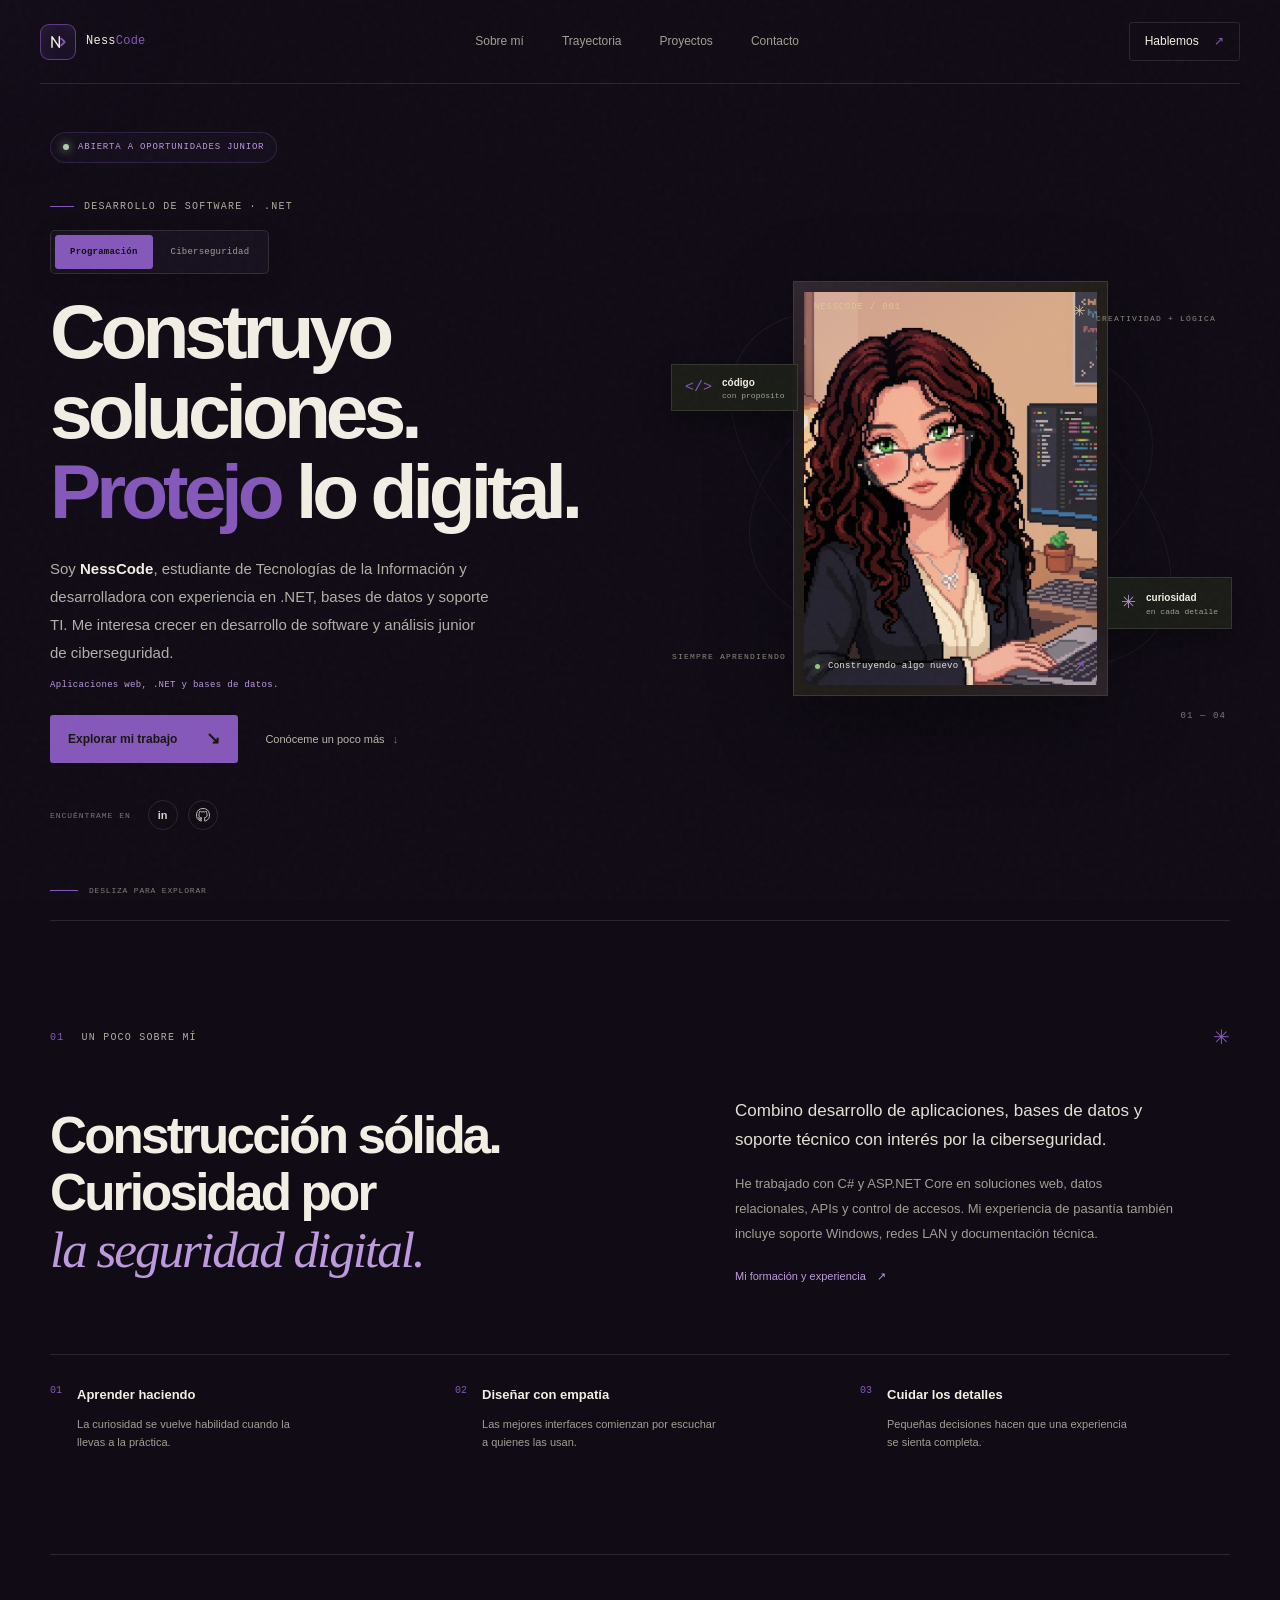
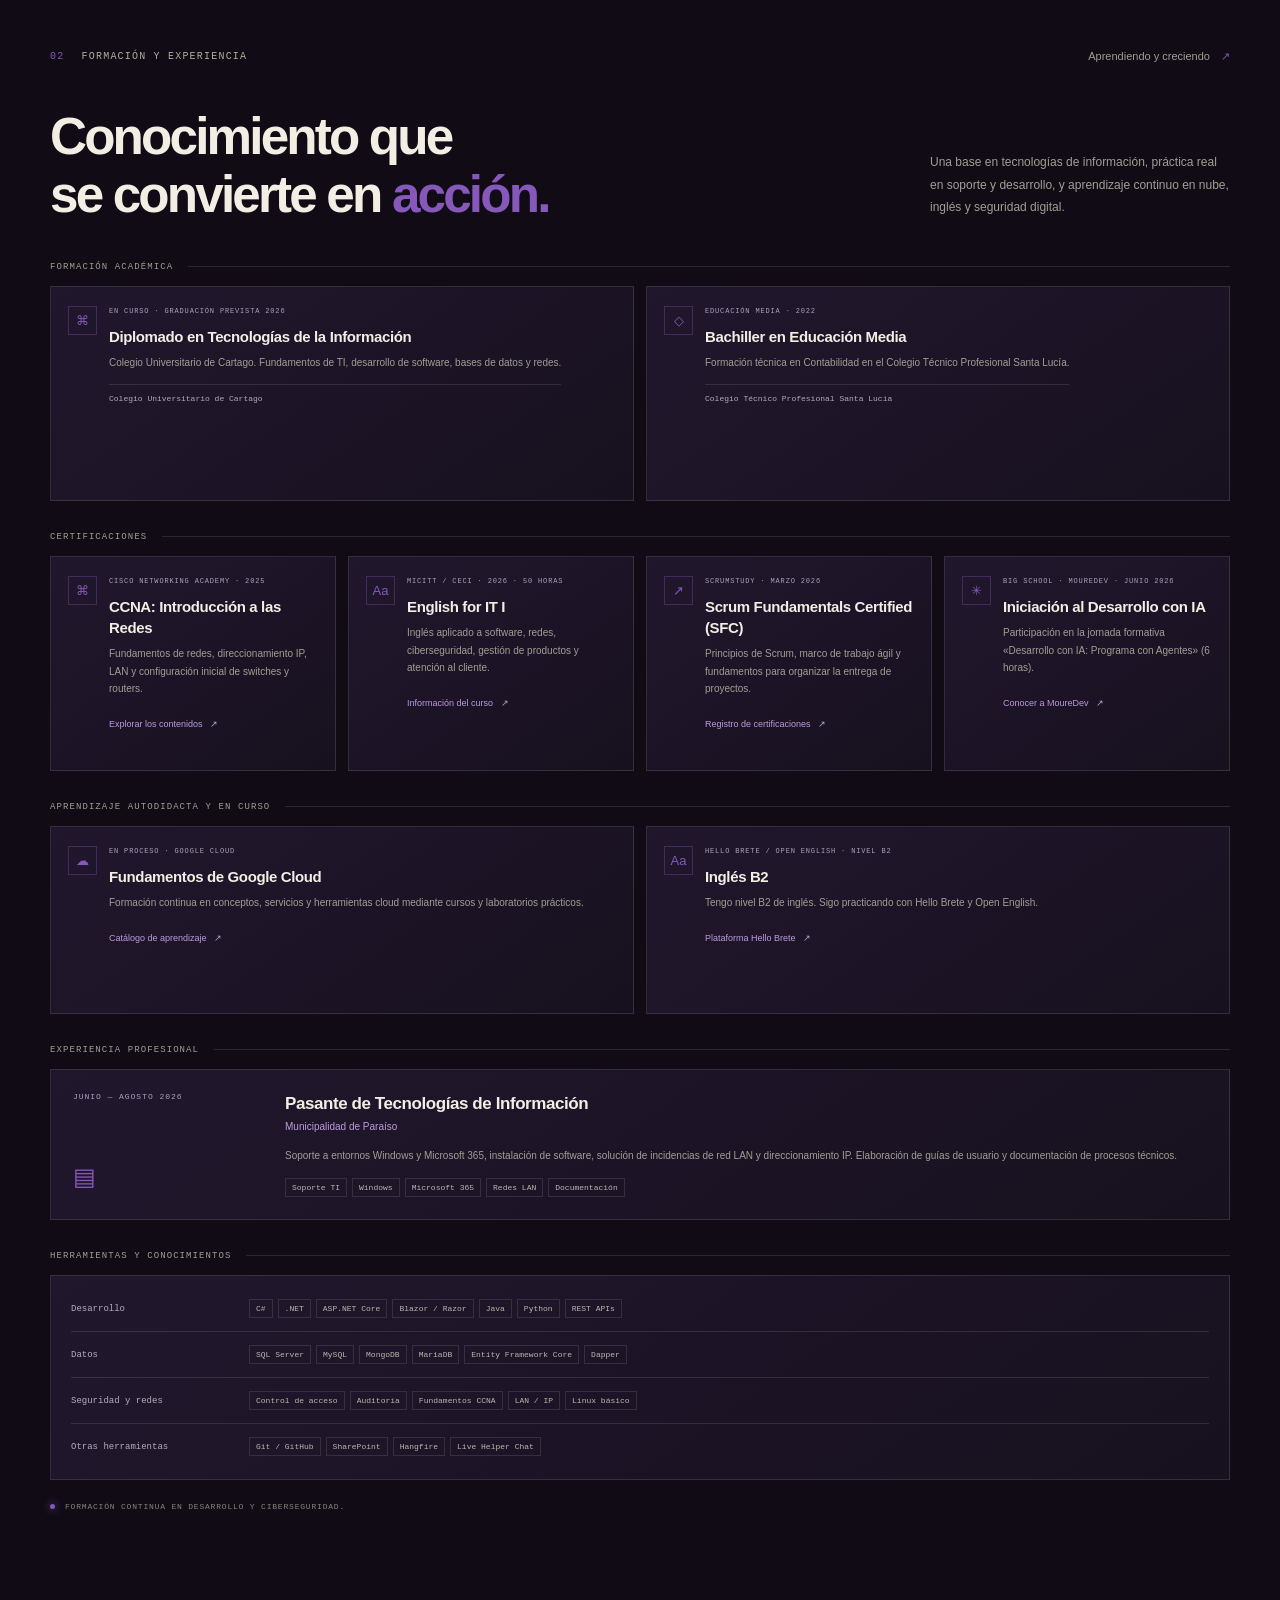
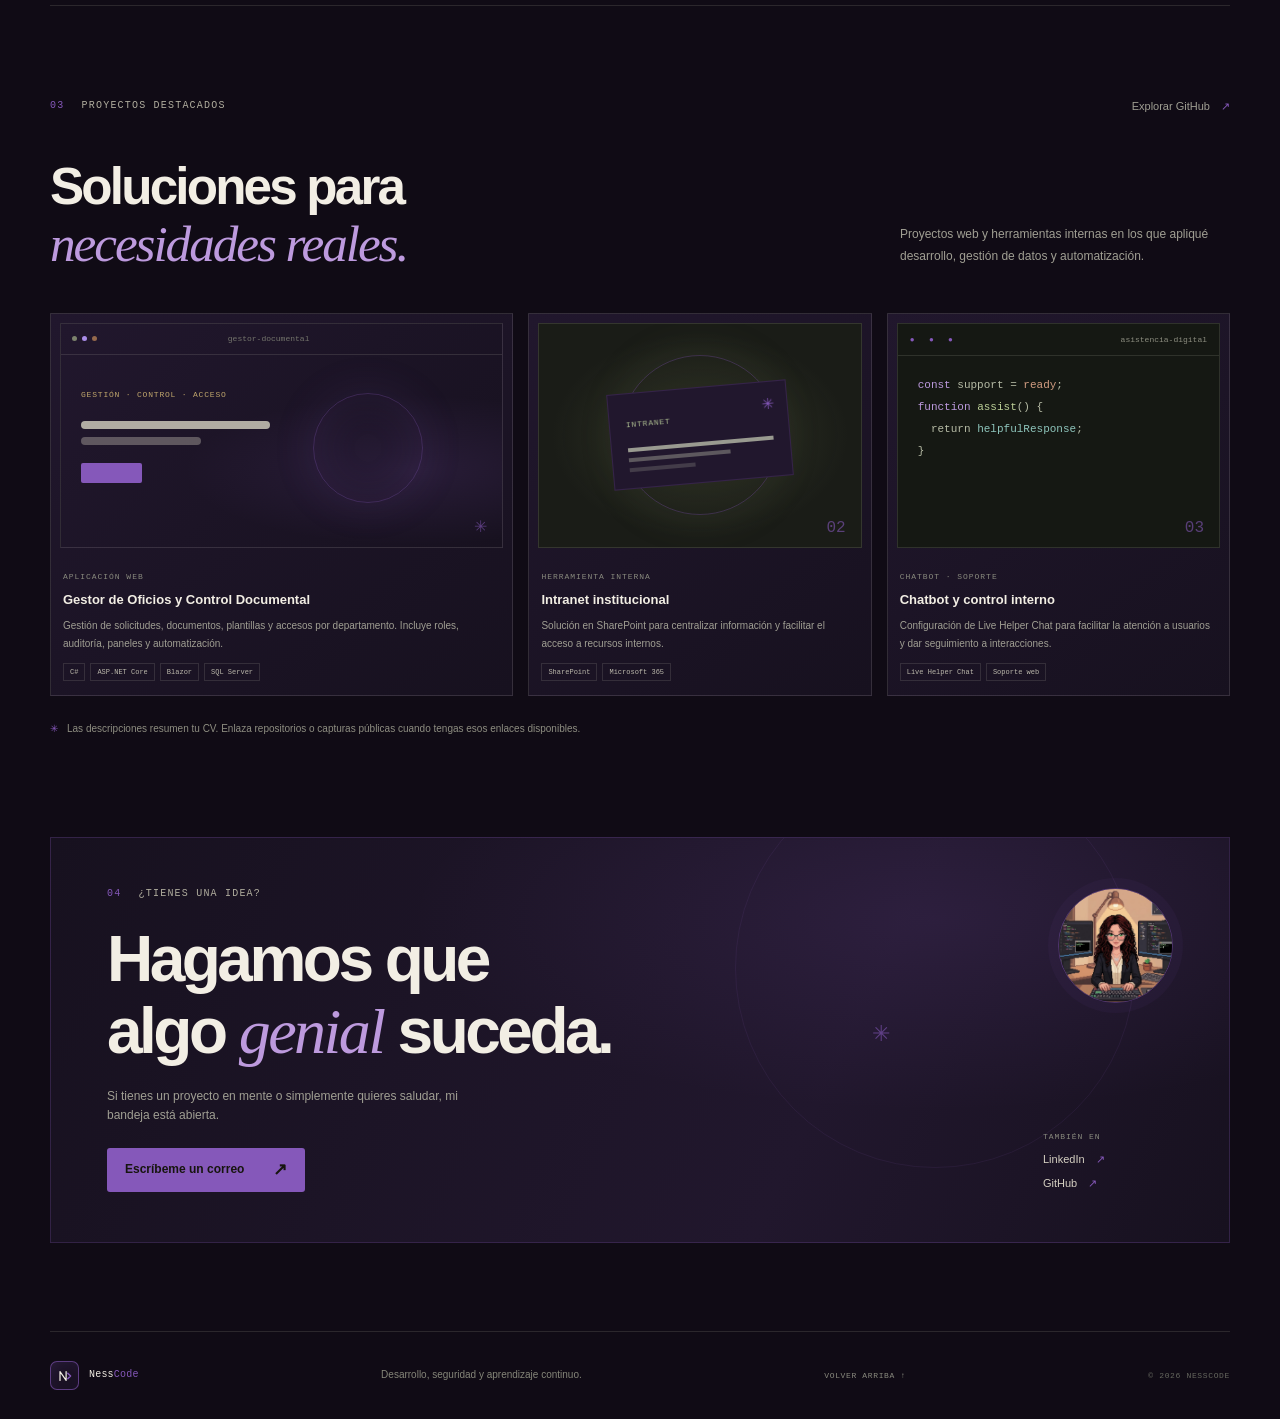
<file: index.html>
<!doctype html>
<html lang="es">
  <head>
    <meta charset="UTF-8" />
    <meta name="viewport" content="width=device-width, initial-scale=1.0" />
    <meta name="theme-color" content="#100b15" />
    <meta name="description" content="Portafolio de NessCode, programadora enfocada en crear experiencias digitales claras y cuidadas." />
    <meta http-equiv="Content-Security-Policy" content="default-src 'self'; script-src 'self'; style-src 'self' 'unsafe-inline' https://fonts.googleapis.com; font-src https://fonts.gstatic.com; img-src 'self' data:; connect-src 'self'; object-src 'none'; base-uri 'self'; form-action 'self' mailto:; upgrade-insecure-requests" />
    <meta name="referrer" content="strict-origin-when-cross-origin" />
    <title>NessCode — Programadora & creadora digital</title>
    <link rel="preconnect" href="https://fonts.googleapis.com" />
    <link rel="preconnect" href="https://fonts.gstatic.com" crossorigin />
    <link href="https://fonts.googleapis.com/css2?family=DM+Mono:wght@400;500&family=DM+Sans:wght@400;500;600;700&family=Manrope:wght@400;500;600;700;800&display=swap" rel="stylesheet" />
    <link rel="icon" type="image/svg+xml" href="assets/favicon.svg" />
    <link rel="stylesheet" href="styles.css" />
    <script src="script.js" defer></script>
  </head>
  <body>
    <div class="cursor-glow" aria-hidden="true"></div>
    <header class="topbar">
      <a class="brand" href="#inicio" aria-label="NessCode, ir al inicio"><span class="brand-mark" aria-hidden="true"><svg viewBox="0 0 36 36" focusable="false"><path d="M9 26V10l11 16V10"/><path class="brand-mark-accent" d="m23 13 5 5-5 5"/></svg></span><span class="brand-name">Ness<span>Code</span></span></a>
      <button class="menu-toggle" type="button" aria-label="Abrir menú" aria-expanded="false" aria-controls="main-nav"><span></span><span></span></button>
      <nav id="main-nav" class="nav-links" aria-label="Navegación principal">
        <a href="#sobre-mi">Sobre mí</a><a href="#trayectoria">Trayectoria</a><a href="#proyectos">Proyectos</a><a href="#contacto">Contacto</a>
      </nav>
      <a class="nav-cta" href="#contacto">Hablemos <span aria-hidden="true">↗</span></a>
    </header>

    <main>
      <section class="hero section-shell" id="inicio">
        <div class="hero-copy">
          <div class="availability"><span class="status-dot"></span> ABIERTA A OPORTUNIDADES JUNIOR</div>
          <p class="eyebrow hero-kicker"><span class="eyebrow-line"></span><span id="career-label">DESARROLLO DE SOFTWARE · .NET</span></p>
          <div class="career-switch" role="group" aria-label="Selecciona tu enfoque profesional">
            <button class="career-tab" type="button" data-career-choice="programming" aria-pressed="true">Programación</button>
            <button class="career-tab" type="button" data-career-choice="security" aria-pressed="false">Ciberseguridad</button>
          </div>
          <h1>Construyo soluciones.<br /><span class="accent-word">Protejo</span> lo digital.</h1>
          <p class="hero-intro">Soy <strong>NessCode</strong>, estudiante de Tecnologías de la Información y desarrolladora con experiencia en .NET, bases de datos y soporte TI. Me interesa crecer en desarrollo de software y análisis junior de ciberseguridad.</p>
          <p class="career-summary" id="career-summary" aria-live="polite">Aplicaciones web, .NET y bases de datos.</p>
          <div class="hero-actions"><a class="button button-primary" href="#proyectos">Explorar mi trabajo <span aria-hidden="true">↘</span></a><a class="text-link" href="#sobre-mi">Conóceme un poco más <span aria-hidden="true">↓</span></a></div>
          <div class="hero-socials" aria-label="Redes profesionales"><span class="mono-label">ENCUÉNTRAME EN</span>
            <a href="https://www.linkedin.com/in/karol-nu%C3%B1ez-gonzalez-75910b3b0/" target="_blank" rel="noopener noreferrer" aria-label="LinkedIn de NessCode">in</a>
            <a href="https://github.com/karol19-ng" target="_blank" rel="noopener noreferrer" aria-label="GitHub"><svg viewBox="0 0 24 24" aria-hidden="true"><path d="M12 .9a11.1 11.1 0 0 0-3.5 21.63c.55.1.75-.24.75-.53v-2.04c-3.07.67-3.72-1.3-3.72-1.3-.5-1.28-1.23-1.62-1.23-1.62-1-.68.08-.67.08-.67 1.1.08 1.68 1.14 1.68 1.14.98 1.68 2.57 1.2 3.2.91.1-.7.38-1.2.7-1.48-2.45-.28-5.03-1.22-5.03-5.45 0-1.2.43-2.18 1.14-2.94-.12-.28-.5-1.4.11-2.9 0 0 .93-.3 3.05 1.12a10.6 10.6 0 0 1 5.55 0c2.12-1.43 3.04-1.12 3.04-1.12.61 1.5.23 2.62.11 2.9.72.76 1.14 1.74 1.14 2.94 0 4.25-2.58 5.17-5.04 5.45.4.35.75 1.01.75 2.04V22c0 .29.2.63.76.52A11.1 11.1 0 0 0 12 .9Z"/></svg></a>
          </div>
        </div>
        <div class="hero-visual" aria-label="Avatar ilustrado de NessCode">
          <div class="orbit orbit-one"></div><div class="orbit orbit-two"></div><span class="orbit-label orbit-label-top">CREATIVIDAD + LÓGICA</span><span class="orbit-label orbit-label-bottom">SIEMPRE APRENDIENDO</span>
          <div class="avatar-card" data-tilt><div class="avatar-topline"><span>NESSCODE / 001</span><span class="live-icon">✳</span></div><img src="assets/nesscode-avatar.jpg" alt="Avatar pixel art de una programadora con cabello oscuro y gafas" /><div class="avatar-caption"><span class="caption-dot"></span><span>Construyendo algo nuevo</span><span class="caption-arrow">↗</span></div></div>
          <div class="float-chip chip-code"><span class="chip-icon">&lt;/&gt;</span><span><strong>código</strong><small>con propósito</small></span></div>
          <div class="float-chip chip-heart"><span class="heart-icon">✳</span><span><strong>curiosidad</strong><small>en cada detalle</small></span></div>
          <span class="hero-index mono-label">01 — 04</span>
        </div>
        <a class="scroll-cue" href="#sobre-mi"><span class="scroll-line"></span> DESLIZA PARA EXPLORAR</a>
      </section>

      <section class="about section-shell" id="sobre-mi">
        <div class="section-heading"><p class="eyebrow"><span class="section-number">01</span> UN POCO SOBRE MÍ</p><span class="heading-mark">✳</span></div>
        <div class="about-grid">
          <h2>Construcción sólida.<br />Curiosidad por<br /><span class="serif-accent">la seguridad digital.</span></h2>
          <div class="about-body"><p class="lead">Combino desarrollo de aplicaciones, bases de datos y soporte técnico con interés por la ciberseguridad.</p><p>He trabajado con C# y ASP.NET Core en soluciones web, datos relacionales, APIs y control de accesos. Mi experiencia de pasantía también incluye soporte Windows, redes LAN y documentación técnica.</p><a class="inline-link" href="#trayectoria">Mi formación y experiencia <span>↗</span></a></div>
        </div>
        <div class="principles"><div class="principle"><span class="principle-icon">01</span><div><strong>Aprender haciendo</strong><p>La curiosidad se vuelve habilidad cuando la llevas a la práctica.</p></div></div><div class="principle"><span class="principle-icon">02</span><div><strong>Diseñar con empatía</strong><p>Las mejores interfaces comienzan por escuchar a quienes las usan.</p></div></div><div class="principle"><span class="principle-icon">03</span><div><strong>Cuidar los detalles</strong><p>Pequeñas decisiones hacen que una experiencia se sienta completa.</p></div></div></div>
      </section>

      <section class="journey section-shell" id="trayectoria">
        <div class="section-heading"><p class="eyebrow"><span class="section-number">02</span> FORMACIÓN Y EXPERIENCIA</p><span class="heading-note">Aprendiendo y creciendo <span>↗</span></span></div>
        <div class="journey-intro"><h2>Conocimiento que<br />se convierte en <span class="accent-word">acción.</span></h2><p>Una base en tecnologías de información, práctica real en soporte y desarrollo, y aprendizaje continuo en nube, inglés y seguridad digital.</p></div>
        <div class="subsection-heading"><span class="mono-label">FORMACIÓN ACADÉMICA</span><span class="subsection-rule"></span></div>
        <div class="credential-grid education-grid">
          <article class="credential-card"><span class="credential-icon">⌘</span><div class="credential-copy"><span class="mono-label">EN CURSO · GRADUACIÓN PREVISTA 2026</span><h3>Diplomado en Tecnologías de la Información</h3><p>Colegio Universitario de Cartago. Fundamentos de TI, desarrollo de software, bases de datos y redes.</p><span class="credential-foot">Colegio Universitario de Cartago</span></div></article>
          <article class="credential-card"><span class="credential-icon">◇</span><div class="credential-copy"><span class="mono-label">EDUCACIÓN MEDIA · 2022</span><h3>Bachiller en Educación Media</h3><p>Formación técnica en Contabilidad en el Colegio Técnico Profesional Santa Lucía.</p><span class="credential-foot">Colegio Técnico Profesional Santa Lucía</span></div></article>
        </div>
        <div class="subsection-heading"><span class="mono-label">CERTIFICACIONES</span><span class="subsection-rule"></span></div>
        <div class="credential-grid certificate-grid">
          <article class="credential-card"><span class="credential-icon">⌘</span><div class="credential-copy"><span class="mono-label">CISCO NETWORKING ACADEMY · 2025</span><h3>CCNA: Introducción a las Redes</h3><p>Fundamentos de redes, direccionamiento IP, LAN y configuración inicial de switches y routers.</p><a class="credential-link" href="https://contenthub.netacad.com/legacy/CCNA/ITN/6.0/en/index.html" target="_blank" rel="noopener noreferrer">Explorar los contenidos <span>↗</span></a></div></article>
          <article class="credential-card"><span class="credential-icon">Aa</span><div class="credential-copy"><span class="mono-label">MICITT / CECI · 2026 · 50 HORAS</span><h3>English for IT I</h3><p>Inglés aplicado a software, redes, ciberseguridad, gestión de productos y atención al cliente.</p><a class="credential-link" href="https://www.micitt.go.cr/eventos/english-it-1-nivel-intermedio-autoaprendizaje" target="_blank" rel="noopener noreferrer">Información del curso <span>↗</span></a></div></article>
          <article class="credential-card"><span class="credential-icon">↗</span><div class="credential-copy"><span class="mono-label">SCRUMSTUDY · MARZO 2026</span><h3>Scrum Fundamentals Certified (SFC)</h3><p>Principios de Scrum, marco de trabajo ágil y fundamentos para organizar la entrega de proyectos.</p><a class="credential-link" href="https://www.scrumstudy.com/certification/certification-registry" target="_blank" rel="noopener noreferrer">Registro de certificaciones <span>↗</span></a></div></article>
          <article class="credential-card"><span class="credential-icon">✳</span><div class="credential-copy"><span class="mono-label">BIG SCHOOL · MOUREDEV · JUNIO 2026</span><h3>Iniciación al Desarrollo con IA</h3><p>Participación en la jornada formativa «Desarrollo con IA: Programa con Agentes» (6 horas).</p><a class="credential-link" href="https://mouredev.com/" target="_blank" rel="noopener noreferrer">Conocer a MoureDev <span>↗</span></a></div></article>
        </div>
        <div class="subsection-heading"><span class="mono-label">APRENDIZAJE AUTODIDACTA Y EN CURSO</span><span class="subsection-rule"></span></div>
        <div class="credential-grid learning-grid">
          <article class="credential-card learning-card"><span class="credential-icon">☁</span><div class="credential-copy"><span class="mono-label">EN PROCESO · GOOGLE CLOUD</span><h3>Fundamentos de Google Cloud</h3><p>Formación continua en conceptos, servicios y herramientas cloud mediante cursos y laboratorios prácticos.</p><a class="credential-link" href="https://www.cloudskillsboost.google/catalog?locale=es" target="_blank" rel="noopener noreferrer">Catálogo de aprendizaje <span>↗</span></a></div></article>
          <article class="credential-card learning-card"><span class="credential-icon">Aa</span><div class="credential-copy"><span class="mono-label">HELLO BRETE / OPEN ENGLISH · NIVEL B2</span><h3>Inglés B2</h3><p>Tengo nivel B2 de inglés. Sigo practicando con Hello Brete y Open English.</p><a class="credential-link" href="https://hellobrete.com/" target="_blank" rel="noopener noreferrer">Plataforma Hello Brete <span>↗</span></a></div></article>
          <div class="security-learning"><article class="credential-card learning-card"><span class="credential-icon">⌁</span><div class="credential-copy"><span class="mono-label">ROCKET GIRLS · FORMACIÓN</span><h3>Fundamentos de Ciberseguridad</h3><p>Conceptos básicos de seguridad informática estudiados en Rocket Girls.</p><a class="credential-link" href="https://www.rocketgirls.org/techacademy" target="_blank" rel="noopener noreferrer">Rocket Girls Tech Academy <span>↗</span></a></div></article>
          <article class="credential-card learning-card"><span class="credential-icon">⌘</span><div class="credential-copy"><span class="mono-label">CISCO NETWORKING ACADEMY · CCNA</span><h3>Ruta académica de Ciberseguridad</h3><p>Una ruta de Cisco para estudiar redes y seguridad informática.</p><a class="credential-link" href="https://www.netacad.com/career-paths/cybersecurity" target="_blank" rel="noopener noreferrer">Ruta de Ciberseguridad de Cisco <span>↗</span></a></div></article></div>
        </div>
        <div class="subsection-heading"><span class="mono-label">EXPERIENCIA PROFESIONAL</span><span class="subsection-rule"></span></div>
        <article class="experience-card"><div class="experience-date"><span class="mono-label">JUNIO — AGOSTO 2026</span><span class="experience-mark">▤</span></div><div class="experience-copy"><h3>Pasante de Tecnologías de Información</h3><p class="experience-place">Municipalidad de Paraíso</p><p>Soporte a entornos Windows y Microsoft 365, instalación de software, solución de incidencias de red LAN y direccionamiento IP. Elaboración de guías de usuario y documentación de procesos técnicos.</p><div class="topic-tags"><span>Soporte TI</span><span>Windows</span><span>Microsoft 365</span><span>Redes LAN</span><span>Documentación</span></div></div></article>
        <div class="subsection-heading"><span class="mono-label">HERRAMIENTAS Y CONOCIMIENTOS</span><span class="subsection-rule"></span></div>
        <div class="skills-board"><div class="skill-row"><span class="skill-label">Desarrollo</span><div class="topic-tags"><span>C#</span><span>.NET</span><span>ASP.NET Core</span><span>Blazor / Razor</span><span>Java</span><span>Python</span><span>REST APIs</span></div></div><div class="skill-row"><span class="skill-label">Datos</span><div class="topic-tags"><span>SQL Server</span><span>MySQL</span><span>MongoDB</span><span>MariaDB</span><span>Entity Framework Core</span><span>Dapper</span></div></div><div class="skill-row"><span class="skill-label">Seguridad y redes</span><div class="topic-tags"><span>Control de acceso</span><span>Auditoría</span><span>Fundamentos CCNA</span><span>LAN / IP</span><span>Linux básico</span></div></div><div class="skill-row"><span class="skill-label">Otras herramientas</span><div class="topic-tags"><span>Git / GitHub</span><span>SharePoint</span><span>Hangfire</span><span>Live Helper Chat</span></div></div></div>
        <div class="journey-footer"><span class="status-dot"></span> FORMACIÓN CONTINUA EN DESARROLLO Y CIBERSEGURIDAD.</div>
      </section>

      <section class="projects section-shell" id="proyectos">
        <div class="projects-programming">
        <div class="section-heading"><p class="eyebrow"><span class="section-number">03</span> PROYECTOS DESTACADOS</p><a class="heading-note" href="https://github.com/karol19-ng" target="_blank" rel="noopener noreferrer">Explorar GitHub <span>↗</span></a></div>
        <div class="projects-intro"><h2>Soluciones para<br /><span class="serif-accent">necesidades reales.</span></h2><p>Proyectos web y herramientas internas en los que apliqué desarrollo, gestión de datos y automatización.</p></div>
        <div class="project-placeholders"><article class="project-tile project-feature"><div class="project-art art-window" aria-hidden="true"><div class="window-bar"><i></i><i></i><i></i><span>gestor-documental</span></div><div class="window-content"><span class="art-small">GESTIÓN · CONTROL · ACCESO</span><div class="art-line art-line-long"></div><div class="art-line art-line-short"></div><div class="art-button"></div><div class="art-orb"></div></div><span class="art-corner">✳</span></div><div class="project-meta"><div><span class="mono-label">APLICACIÓN WEB</span><h3>Gestor de Oficios y Control Documental</h3><p>Gestión de solicitudes, documentos, plantillas y accesos por departamento. Incluye roles, auditoría, paneles y automatización.</p><div class="topic-tags"><span>C#</span><span>ASP.NET Core</span><span>Blazor</span><span>SQL Server</span></div></div></div></article>
          <article class="project-tile"><div class="project-art art-grid" aria-hidden="true"><span class="grid-orb"></span><div class="grid-card"><span class="art-small">INTRANET</span><div class="grid-bars"><i></i><i></i><i></i></div><span class="grid-star">✳</span></div><span class="art-corner">02</span></div><div class="project-meta"><div><span class="mono-label">HERRAMIENTA INTERNA</span><h3>Intranet institucional</h3><p>Solución en SharePoint para centralizar información y facilitar el acceso a recursos internos.</p><div class="topic-tags"><span>SharePoint</span><span>Microsoft 365</span></div></div></div></article>
          <article class="project-tile"><div class="project-art art-terminal" aria-hidden="true"><div class="terminal-head"><span>● &nbsp; ● &nbsp; ●</span><span>asistencia-digital</span></div><div class="terminal-code"><span>const</span> support = <em>ready</em>;<br /><span>function</span> <b>assist</b>() {<br />&nbsp; return <i>helpfulResponse</i>;<br />}</div><span class="art-corner">03</span></div><div class="project-meta"><div><span class="mono-label">CHATBOT · SOPORTE</span><h3>Chatbot y control interno</h3><p>Configuración de Live Helper Chat para facilitar la atención a usuarios y dar seguimiento a interacciones.</p><div class="topic-tags"><span>Live Helper Chat</span><span>Soporte web</span></div></div></div></article></div>
        <p class="project-footnote"><span>✳</span> Las descripciones resumen tu CV. Enlaza repositorios o capturas públicas cuando tengas esos enlaces disponibles.</p>
        </div>
        <div class="projects-security" aria-live="polite">
          <div class="section-heading"><p class="eyebrow"><span class="section-number">03</span> EN PROCESO</p></div>
          <div class="projects-intro"><h2>Desarrollando<br /><span class="accent-word">algo nuevo.</span></h2><p>Estoy trabajando en un proyecto de ciberseguridad. Pronto lo compartiré.</p></div>
        </div>
      </section>

      <section class="contact section-shell" id="contacto">
        <div class="contact-panel"><div class="contact-orbit"></div><div class="contact-copy"><p class="eyebrow"><span class="section-number">04</span> ¿TIENES UNA IDEA?</p><h2>Hagamos que<br />algo <span class="serif-accent">genial</span> suceda.</h2><p>Si tienes un proyecto en mente o simplemente quieres saludar, mi bandeja está abierta.</p><a class="button button-primary" href="https://mail.google.com/mail/?view=cm&amp;fs=1&amp;to=karolgonzalez902%40gmail.com" target="_blank" rel="noopener noreferrer" aria-label="Escribir correo a NessCode en Gmail">Escríbeme un correo <span>↗</span></a></div><div class="contact-side"><div class="contact-avatar"><img src="assets/nesscode-avatar-full.jpg" alt="Avatar ilustrado de NessCode en su espacio de trabajo" /></div><div class="contact-details"><span class="mono-label">TAMBIÉN EN</span><a href="https://www.linkedin.com/in/karol-nu%C3%B1ez-gonzalez-75910b3b0/" target="_blank" rel="noopener noreferrer">LinkedIn <span>↗</span></a><a href="https://github.com/karol19-ng" target="_blank" rel="noopener noreferrer">GitHub <span>↗</span></a></div><span class="contact-star">✳</span></div></div>
      </section>
    </main>
    <footer class="footer section-shell"><a class="brand footer-brand" href="#inicio" aria-label="NessCode, ir al inicio"><span class="brand-mark" aria-hidden="true"><svg viewBox="0 0 36 36" focusable="false"><path d="M9 26V10l11 16V10"/><path class="brand-mark-accent" d="m23 13 5 5-5 5"/></svg></span><span class="brand-name">Ness<span>Code</span></span></a><p>Desarrollo, seguridad y aprendizaje continuo.</p><a class="back-top" href="#inicio">VOLVER ARRIBA ↑</a><span class="footer-copy">© <span id="year"></span> NESSCODE</span></footer>
  </body>
</html>
</file>
<file: styles.css>
:root{color-scheme:dark;--bg:#11121a;--surface:#171820;--surface-2:#1d1e28;--line:rgba(239,232,214,.12);--text:#f2eee4;--muted:#a09f93;--dim:#77796f;--accent:#8558ba;--accent-soft:#bd9ade;--accent-rgb:133,88,186;--green:#a8bf8a;--mono:"DM Mono",monospace;--sans:"DM Sans",sans-serif;--display:"Manrope",sans-serif}*{box-sizing:border-box}html{scroll-behavior:smooth;scroll-padding-top:100px}body{margin:0;background:var(--bg);color:var(--text);font-family:var(--sans);font-size:15px;line-height:1.65;overflow-x:hidden}body:before{position:fixed;inset:0;z-index:5;pointer-events:none;content:"";opacity:.13;background-image:url("data:image/svg+xml,%3Csvg viewBox='0 0 180 180' xmlns='http://www.w3.org/2000/svg'%3E%3Cfilter id='n'%3E%3CfeTurbulence type='fractalNoise' baseFrequency='.86' numOctaves='3' stitchTiles='stitch'/%3E%3C/filter%3E%3Crect width='100%25' height='100%25' filter='url(%23n)' opacity='.19'/%3E%3C/svg%3E")}a{color:inherit;text-decoration:none}button{font:inherit}.cursor-glow{position:fixed;left:0;top:0;width:420px;height:420px;z-index:0;border-radius:50%;pointer-events:none;opacity:.13;background:radial-gradient(circle,rgba(var(--accent-rgb),.2),transparent 68%);transform:translate(-50%,-50%);transition:opacity .3s}.section-shell{width:min(1180px,calc(100% - 80px));margin-inline:auto}.topbar{height:84px;width:min(1320px,calc(100% - 80px));margin:auto;display:flex;align-items:center;justify-content:space-between;position:relative;z-index:10;border-bottom:1px solid var(--line)}.brand{display:flex;align-items:center;gap:10px}.brand-mark{width:35px;height:35px;border:1px solid rgba(var(--accent-rgb),.55);border-radius:50%;display:grid;place-items:center;font-family:var(--display);font-size:16px;font-weight:800;color:var(--text)}.brand-mark span{color:var(--accent)}.brand-name{font-family:var(--mono);font-size:12px;letter-spacing:.12em;font-weight:500}.brand-name span{color:var(--accent)}.nav-links{display:flex;gap:38px;color:#b7b5a9;font-size:12px}.nav-links a,.heading-note,.text-link,.inline-link{transition:color .2s}.nav-links a:hover,.heading-note:hover,.text-link:hover,.inline-link:hover{color:var(--accent)}.nav-cta{border:1px solid var(--line);border-radius:3px;padding:9px 15px;font-size:12px}.nav-cta span{color:var(--accent);margin-left:12px}.menu-toggle{display:none}.hero{min-height:658px;position:relative;display:grid;grid-template-columns:1fr .9fr;align-items:center;padding-top:48px;padding-bottom:75px}.hero-copy{position:relative;z-index:2;padding-bottom:15px}.availability{display:inline-flex;align-items:center;gap:9px;padding:7px 12px;border:1px solid rgba(168,191,138,.24);border-radius:99px;background:rgba(168,191,138,.045);color:#c7d2b5;font-family:var(--mono);font-size:9px;letter-spacing:.09em;margin-bottom:38px}.status-dot,.note-dot,.caption-dot{display:inline-block;width:6px;height:6px;border-radius:50%;background:#9ac482;box-shadow:0 0 10px #8dbd75}.eyebrow,.mono-label{font:10px var(--mono);letter-spacing:.12em;color:#b0ad9e}.hero-kicker{display:flex;align-items:center;gap:10px;margin:0 0 18px}.eyebrow-line{width:24px;height:1px;background:var(--accent)}h1,h2,h3,p{margin-top:0}h1,h2,h3{font-family:var(--display)}h1{font-size:clamp(54px,6vw,82px);line-height:1.04;letter-spacing:-.065em;margin:0 0 24px;font-weight:600}.accent-word{color:var(--accent)}.hero-intro{color:#b1b0a7;font-size:15px;line-height:1.85;max-width:440px;margin-bottom:28px}.hero-intro strong{color:var(--text);font-weight:600}.hero-actions{display:flex;align-items:center;gap:27px}.button{min-height:48px;padding:0 18px;display:inline-flex;align-items:center;justify-content:center;gap:29px;border-radius:3px;font-size:12px;font-weight:600;transition:transform .2s,background .2s}.button:hover{transform:translateY(-2px)}.button-primary{background:var(--accent);color:#17150f}.button-primary:hover{background:var(--accent-soft)}.button span{font-size:17px}.text-link{font-size:11px;color:#b9b6aa}.text-link span{color:var(--accent);margin-left:5px}.hero-socials{display:flex;align-items:center;gap:10px;margin-top:37px}.hero-socials .mono-label{font-size:8px;margin-right:7px;color:#77796f}.hero-socials a{width:30px;height:30px;border:1px solid var(--line);border-radius:50%;display:grid;place-items:center;color:#d7d3c7;font-family:var(--display);font-size:11px;font-weight:700;transition:.2s}.hero-socials a:hover{border-color:var(--accent);color:var(--accent);transform:translateY(-2px)}.hero-socials svg{width:14px;height:14px;fill:currentColor}.hero-socials a:last-child svg{fill:none;stroke:currentColor;stroke-width:1.5}.hero-visual{height:480px;position:relative;display:grid;place-items:center;perspective:1000px}.avatar-card{position:relative;z-index:2;width:min(315px,68%);aspect-ratio:.76;padding:10px;border:1px solid rgba(var(--accent-rgb),.32);background:#211d18;box-shadow:0 22px 75px rgba(0,0,0,.38);transform-style:preserve-3d;transition:transform .18s ease-out;overflow:hidden}.avatar-card:before{position:absolute;content:"";inset:0;pointer-events:none;background:linear-gradient(145deg,rgba(var(--accent-rgb),.14),transparent 35%,transparent 72%,rgba(var(--accent-rgb),.1));z-index:1}.avatar-topline{position:absolute;left:20px;right:20px;top:20px;z-index:2;display:flex;justify-content:space-between;color:#e0c78f;font:9px var(--mono);letter-spacing:.09em}.live-icon{font-size:15px}.avatar-card img{display:block;width:100%;height:100%;object-fit:cover;object-position:center 38%;filter:saturate(.88);image-rendering:auto}.avatar-caption{position:absolute;z-index:2;bottom:19px;left:21px;right:21px;display:flex;align-items:center;gap:8px;color:#e8e2d4;font:9px var(--mono);letter-spacing:.03em}.caption-dot{width:5px;height:5px}.caption-arrow{margin-left:auto;color:var(--accent);font-size:15px}.orbit{position:absolute;border:1px solid rgba(var(--accent-rgb),.14);border-radius:50%;pointer-events:none}.orbit-one{width:420px;height:420px;transform:rotate(-21deg) scaleY(.64)}.orbit-two{width:500px;height:500px;transform:rotate(34deg) scaleY(.54);border-color:rgba(239,232,214,.08)}.orbit-label{position:absolute;z-index:3;color:#8a887b;font:8px var(--mono);letter-spacing:.15em}.orbit-label-top{right:14px;top:65px}.orbit-label-bottom{left:1px;bottom:68px}.float-chip{position:absolute;z-index:4;display:flex;align-items:center;gap:10px;padding:10px 13px;background:rgba(28,30,24,.94);border:1px solid var(--line);box-shadow:0 10px 32px #0005}.float-chip strong,.float-chip small{display:block}.float-chip strong{font-size:10px;font-weight:600}.float-chip small{font:8px var(--mono);color:var(--muted)}.chip-code{top:115px;left:0}.chip-icon{color:var(--accent);font:15px var(--mono)}.chip-heart{right:-2px;bottom:100px}.heart-icon{font-size:18px;color:#b58ecf}.hero-index{position:absolute;bottom:8px;right:4px;color:#77796f;font-size:9px}.scroll-cue{position:absolute;bottom:25px;left:0;display:flex;align-items:center;gap:11px;color:#7e8076;font:8px var(--mono);letter-spacing:.1em}.scroll-line{height:1px;width:28px;background:var(--accent)}.about{padding:100px 0 102px;border-top:1px solid var(--line)}.section-heading{display:flex;justify-content:space-between;align-items:center;margin-bottom:43px}.section-heading .eyebrow{margin:0}.section-number{color:var(--accent);margin-right:10px}.heading-mark{color:var(--accent);font-size:20px}.about-grid{display:grid;grid-template-columns:1.1fr .9fr;gap:80px;align-items:center}.about-grid h2,.journey-intro h2,.projects-intro h2,.contact h2{font-size:clamp(37px,4vw,54px);line-height:1.12;letter-spacing:-.055em;font-weight:550;margin-bottom:0}.serif-accent{font-family:Georgia,serif;font-style:italic;font-weight:400;color:var(--accent-soft);letter-spacing:-.04em}.about-body{max-width:440px}.about-body .lead{color:#e3dfd3;font-size:17px;line-height:1.7}.about-body p:not(.lead){color:var(--muted);font-size:13px;line-height:1.9}.inline-link{display:inline-block;margin-top:8px;color:var(--accent-soft);font-size:11px}.inline-link span{padding-left:8px}.principles{margin-top:66px;padding-top:27px;border-top:1px solid var(--line);display:grid;grid-template-columns:repeat(3,1fr);gap:35px}.principle{display:flex;gap:15px}.principle-icon{color:var(--accent);font:10px var(--mono);padding-top:3px}.principle strong{font-family:var(--display);font-size:13px}.principle p{color:var(--muted);font-size:11px;line-height:1.7;margin:8px 0 0;max-width:240px}.journey{border-top:1px solid var(--line);padding:92px 0 94px}.heading-note{font-size:11px;color:#9f9e92}.heading-note span{color:var(--accent);margin-left:8px}.journey-intro,.projects-intro{display:flex;justify-content:space-between;align-items:end;margin-bottom:39px}.journey-intro p,.projects-intro p{width:300px;color:var(--muted);font-size:12px;line-height:1.85;margin-bottom:5px}.journey-grid{display:grid;grid-template-columns:repeat(4,1fr);gap:13px}.journey-card{min-height:240px;position:relative;padding:22px 19px 18px;background:linear-gradient(145deg,#1a1c16,#151611);border:1px solid var(--line);transition:transform .25s,border-color .25s;overflow:hidden}.journey-card:hover{transform:translateY(-4px);border-color:rgba(var(--accent-rgb),.34)}.card-top{display:flex;justify-content:space-between;align-items:center;margin-bottom:28px}.card-icon{width:29px;height:29px;border:1px solid rgba(var(--accent-rgb),.26);display:grid;place-items:center;color:var(--accent);font-size:14px}.card-top .mono-label{font-size:8px;color:#858679}.journey-card h3{font-size:17px;font-weight:600;letter-spacing:-.03em;margin-bottom:9px}.journey-card>p{font-size:11px;color:var(--muted);line-height:1.75;min-height:57px;margin-bottom:17px}.editable-note{display:flex;gap:7px;align-items:flex-start;padding-top:10px;border-top:1px solid var(--line);color:#929286;font-size:9px;line-height:1.5}.note-dot{width:5px;height:5px;flex:none;margin-top:4px;background:var(--accent);box-shadow:none}.card-index{position:absolute;right:15px;bottom:8px;color:rgba(var(--accent-rgb),.14);font:30px var(--display);font-weight:800}.topic-tags{display:flex;gap:5px;flex-wrap:wrap}.topic-tags span{border:1px solid var(--line);padding:4px 6px;color:#bbb8ab;font:8px var(--mono)}.journey-footer{display:flex;align-items:center;gap:10px;margin-top:22px;color:#858679;font:8px var(--mono);letter-spacing:.1em}.journey-footer .status-dot{width:5px;height:5px;background:var(--accent);box-shadow:0 0 8px var(--accent)}.projects{border-top:1px solid var(--line);padding:91px 0 100px}.projects-intro{margin-bottom:40px}.projects-intro p{width:330px}.project-placeholders{display:grid;grid-template-columns:1.35fr 1fr 1fr;gap:15px}.project-tile{min-width:0}.project-art{height:225px;position:relative;overflow:hidden;border:1px solid var(--line);background:#1a1b17}.art-window{background:linear-gradient(135deg,#242219,#1b1b16)}.window-bar{position:absolute;inset:0 0 auto;height:31px;display:flex;align-items:center;gap:5px;padding:0 11px;border-bottom:1px solid var(--line);color:#99988c;font:8px var(--mono)}.window-bar i{width:5px;height:5px;border-radius:50%;background:#7c826c}.window-bar i:nth-child(2){background:#a98ce8}.window-bar i:nth-child(3){background:#95694c}.window-bar span{margin-left:30%;color:#74756c}.window-content{position:absolute;inset:31px 0 0;padding:25px 20px;background:radial-gradient(ellipse at 80% 60%,rgba(190,145,72,.14),transparent 46%)}.art-small{font:8px var(--mono);letter-spacing:.1em;color:#c0a66c}.art-line{height:8px;background:#d6d2c2;border-radius:10px;margin-top:17px;opacity:.8}.art-line-long{width:47%}.art-line-short{width:30%;margin-top:8px;opacity:.35}.art-button{width:61px;height:20px;margin-top:18px;background:var(--accent);border-radius:2px}.art-orb{position:absolute;right:18%;top:20%;width:110px;height:110px;border:1px solid rgba(var(--accent-rgb),.45);border-radius:50%;box-shadow:0 0 45px rgba(var(--accent-rgb),.12),inset 0 0 40px rgba(var(--accent-rgb),.1)}.art-corner{position:absolute;right:15px;bottom:10px;color:rgba(var(--accent-rgb),.6);font:16px var(--mono)}.art-grid{display:grid;place-items:center;background:radial-gradient(ellipse at center,rgba(117,127,83,.25),transparent 65%),#1a1c17}.grid-orb{position:absolute;width:160px;height:160px;border:1px solid rgba(174,193,139,.25);border-radius:50%;box-shadow:0 0 50px #8aa26e18}.grid-card{position:relative;width:56%;padding:16px;background:#22251e;border:1px solid rgba(168,191,138,.2);transform:rotate(-5deg)}.grid-card .art-small{color:#adbd91}.grid-bars{margin-top:13px;display:grid;gap:6px}.grid-bars i{height:4px;background:#ccd2bb;opacity:.7}.grid-bars i:nth-child(2){width:70%;opacity:.35}.grid-bars i:nth-child(3){width:45%;opacity:.2}.grid-star{position:absolute;right:12px;top:10px;color:var(--accent)}.art-terminal{background:#151813;padding:50px 20px}.terminal-head{position:absolute;top:0;left:0;right:0;height:32px;display:flex;justify-content:space-between;align-items:center;padding:0 12px;border-bottom:1px solid var(--line);color:#8d8e80;font:8px var(--mono)}.terminal-head span:first-child{color:var(--accent)}.terminal-code{font:11px/2 var(--mono);color:#b7bca6}.terminal-code span{color:var(--accent-soft)}.terminal-code em{color:#d39e82;font-style:normal}.terminal-code b{color:#bdd198;font-weight:400}.terminal-code i{font-style:normal;color:#8fc6bd}.project-meta{display:flex;justify-content:space-between;align-items:center;padding:14px 2px 0}.project-meta .mono-label{font-size:8px;color:#898a7e}.project-meta h3{font-size:13px;margin:5px 0 0;font-weight:600}.project-arrow{font-size:17px;color:var(--accent)}.project-footnote{display:flex;align-items:center;gap:9px;color:#8e8e81;font-size:10px;margin:24px 0 0}.project-footnote span{color:var(--accent)}.contact{padding:0 0 88px}.contact-panel{min-height:355px;position:relative;overflow:hidden;display:grid;grid-template-columns:1.4fr .6fr;background:linear-gradient(115deg,#1b1c17,#202018 65%,#242018);border:1px solid rgba(var(--accent-rgb),.2);padding:50px 56px}.contact-panel:before{position:absolute;content:"";inset:0;background:radial-gradient(ellipse at 75% 20%,rgba(var(--accent-rgb),.1),transparent 40%);pointer-events:none}.contact-copy{position:relative;z-index:2}.contact-copy .eyebrow{margin:0 0 25px}.contact h2{font-size:clamp(43px,5vw,64px)}.contact-copy>p:not(.eyebrow){max-width:370px;color:var(--muted);font-size:12px;margin:19px 0 22px}.contact .button{min-height:44px}.contact-side{position:relative;z-index:2;display:flex;flex-direction:column;align-items:flex-end;justify-content:space-between}.contact-avatar{position:relative;width:115px;height:115px;border-radius:50%;overflow:hidden;border:1px solid rgba(var(--accent-rgb),.45);box-shadow:0 0 0 10px rgba(var(--accent-rgb),.05)}.contact-avatar img{width:100%;height:100%;object-fit:cover;object-position:center 33%;filter:saturate(.8)}.contact-details{align-self:flex-end;min-width:130px;display:grid;gap:6px}.contact-details .mono-label{font-size:8px;color:#898a7e;margin-bottom:3px}.contact-details a{font-size:11px;color:#d5d0c2}.contact-details a span{color:var(--accent);margin-left:8px}.contact-star{position:absolute;top:42%;left:6%;color:rgba(var(--accent-rgb),.6);font-size:22px}.contact-orbit{position:absolute;right:8%;top:-70px;width:400px;height:400px;border:1px solid rgba(var(--accent-rgb),.09);border-radius:50%}.footer{min-height:88px;border-top:1px solid var(--line);display:flex;align-items:center;justify-content:space-between;gap:18px}.footer .brand-mark{width:29px;height:29px;font-size:14px}.footer-brand .brand-name{font-size:10px}.footer p{margin:0;color:#858679;font-size:10px}.back-top,.footer-copy{font:8px var(--mono);letter-spacing:.08em;color:#898a7e}.back-top:hover{color:var(--accent)}.footer-copy{color:#66685f}
.reveal-ready .section-heading,.reveal-ready .about-grid,.reveal-ready .principles,.reveal-ready .journey-intro,.reveal-ready .journey-grid,.reveal-ready .journey-footer,.reveal-ready .projects-intro,.reveal-ready .project-tile,.reveal-ready .project-footnote,.reveal-ready .contact-panel{opacity:0;transform:translateY(16px);transition:opacity .7s ease,transform .7s ease}.reveal-ready .is-visible{opacity:1;transform:translateY(0)}
@media(max-width:900px){.section-shell{width:calc(100% - 52px)}.topbar{width:calc(100% - 52px)}.nav-links{gap:20px}.hero{grid-template-columns:1.05fr .85fr}.hero-visual{height:410px}.avatar-card{width:min(270px,72%)}.orbit-one{width:340px;height:340px}.orbit-two{width:400px;height:400px}.chip-code{left:-10px}.chip-heart{right:-10px}.journey-grid{grid-template-columns:repeat(2,1fr)}.journey-card{min-height:215px}.project-art{height:190px}.contact-panel{padding:42px}.about-grid{gap:45px}}
@media(max-width:650px){html{scroll-padding-top:80px}.section-shell{width:calc(100% - 40px)}.topbar{width:calc(100% - 40px);height:70px}.nav-cta{display:none}.menu-toggle{order:3;display:grid;gap:5px;width:38px;height:38px;align-content:center;justify-content:center;color:var(--text);background:none;border:1px solid var(--line);border-radius:3px}.menu-toggle span{width:15px;height:1px;background:currentColor;transition:transform .2s}.menu-toggle[aria-expanded="true"] span:first-child{transform:translateY(3px) rotate(45deg)}.menu-toggle[aria-expanded="true"] span:last-child{transform:translateY(-3px) rotate(-45deg)}.nav-links{position:absolute;display:none;left:0;right:0;top:69px;flex-direction:column;gap:0;background:#171914;border:1px solid var(--line);padding:8px 18px;box-shadow:0 14px 30px #0005}.nav-links.is-open{display:flex}.nav-links a{padding:12px 0;border-bottom:1px solid var(--line)}.nav-links a:last-child{border:0}.hero{display:flex;flex-direction:column;align-items:stretch;padding-top:42px;padding-bottom:75px;min-height:0}.hero-copy{padding:0}.availability{margin-bottom:25px;font-size:8px}.hero-kicker{font-size:8px}.hero h1{font-size:clamp(50px,13vw,72px)}.hero-intro{font-size:13px;max-width:390px}.hero-actions{gap:17px;flex-wrap:wrap}.button{min-height:45px;padding:0 14px;gap:18px;font-size:11px}.text-link{font-size:10px}.hero-socials{margin-top:25px}.hero-visual{height:380px;margin:10px 0 0}.avatar-card{width:230px;max-width:65%;aspect-ratio:.78}.orbit-one{width:320px;height:320px}.orbit-two{width:370px;height:370px}.chip-code{top:86px;left:0}.chip-heart{right:0;bottom:65px}.orbit-label-top{right:0;top:36px}.orbit-label-bottom{left:0;bottom:40px}.hero-index{bottom:0}.scroll-cue{bottom:14px;font-size:7px}.about,.journey,.projects{padding:70px 0}.section-heading{margin-bottom:30px}.about-grid{grid-template-columns:1fr;gap:24px}.about-grid h2,.journey-intro h2,.projects-intro h2{font-size:clamp(36px,10vw,48px)}.about-body .lead{font-size:15px}.principles{margin-top:36px;padding-top:24px;grid-template-columns:1fr;gap:20px}.principle p{max-width:360px}.journey-intro,.projects-intro{display:block}.journey-intro p,.projects-intro p{width:auto;max-width:370px;margin:20px 0 0}.journey-grid{gap:9px}.journey-card{min-height:225px;padding:17px 14px}.card-top{margin-bottom:21px}.card-top .mono-label{font-size:7px}.journey-card h3{font-size:15px}.journey-card>p{font-size:10px;min-height:65px}.editable-note{font-size:8px}.topic-tags span{font-size:7px}.project-placeholders{grid-template-columns:1fr;gap:22px}.project-art{height:220px}.project-feature .project-art{height:230px}.project-footnote{align-items:flex-start;font-size:9px;line-height:1.7}.contact{padding-bottom:55px}.contact-panel{grid-template-columns:1fr;gap:30px;padding:32px 25px;min-height:0}.contact h2{font-size:clamp(42px,12vw,56px)}.contact-copy>p:not(.eyebrow){font-size:11px}.contact-side{flex-direction:row;align-items:center;justify-content:flex-start;gap:24px}.contact-avatar{width:76px;height:76px;flex:none}.contact-details{align-self:auto;min-width:110px}.contact-star{top:15px;left:auto;right:16px}.contact-orbit{right:-120px;width:320px;height:320px}.footer{min-height:130px;display:grid;grid-template-columns:1fr auto;padding:20px 0;gap:6px}.footer p{grid-column:1/-1;grid-row:2}.back-top{grid-column:2;grid-row:1}.footer-copy{grid-column:2;grid-row:2;align-self:end}.footer p{max-width:210px;line-height:1.5}.cursor-glow{display:none}}
@media(max-width:370px){.section-shell,.topbar{width:calc(100% - 32px)}.journey-grid{grid-template-columns:1fr}.journey-card{min-height:195px}.journey-card>p{min-height:0}.project-art{height:195px}.hero-actions{align-items:flex-start;flex-direction:column}.hero-visual{height:335px}.avatar-card{width:205px}.orbit-one{width:280px;height:280px}.orbit-two{width:325px;height:325px}}
@media(prefers-reduced-motion:reduce){*,*::before,*::after{scroll-behavior:auto!important;animation-duration:.01ms!important;animation-iteration-count:1!important;transition-duration:.01ms!important}.reveal-ready .section-heading,.reveal-ready .about-grid,.reveal-ready .principles,.reveal-ready .journey-intro,.reveal-ready .journey-grid,.reveal-ready .journey-footer,.reveal-ready .projects-intro,.reveal-ready .project-tile,.reveal-ready .project-footnote,.reveal-ready .contact-panel{opacity:1;transform:none}.cursor-glow{display:none}}

.brand-logo{display:block;width:170px;height:50px;object-fit:cover;border-radius:3px}.subsection-heading{display:flex;align-items:center;gap:15px;margin:31px 0 14px}.subsection-heading .mono-label{font-size:9px;color:var(--muted)}.subsection-rule{height:1px;flex:1;background:var(--line)}.credential-grid{display:grid;gap:12px}.education-grid,.learning-grid{grid-template-columns:repeat(2,minmax(0,1fr))}.certificate-grid{grid-template-columns:repeat(4,minmax(0,1fr))}.credential-card{min-width:0;min-height:215px;padding:19px 17px;display:flex;gap:12px;background:linear-gradient(145deg,#1b1c24,#16171e);border:1px solid var(--line);transition:transform .22s,border-color .22s}.credential-card:hover{transform:translateY(-3px);border-color:rgba(var(--accent-rgb),.4)}.credential-icon{width:29px;height:29px;flex:none;display:grid;place-items:center;border:1px solid rgba(var(--accent-rgb),.32);color:var(--accent);font-size:13px}.credential-copy{min-width:0}.credential-copy .mono-label{display:block;font-size:7px;line-height:1.6;color:#aaa2bb}.credential-copy h3,.experience-copy h3{font-size:15px;line-height:1.4;letter-spacing:-.025em;margin:9px 0 7px}.credential-copy p,.experience-copy>p:last-of-type{font-size:10px;line-height:1.75;color:var(--muted);margin:0 0 12px}.credential-foot{display:block;margin-top:12px;padding-top:9px;border-top:1px solid var(--line);color:#b1adbc;font:8px var(--mono)}.credential-link{display:inline-block;color:var(--accent-soft);font-size:9px}.credential-link span{padding-left:5px}.learning-card{min-height:188px}.experience-card{display:grid;grid-template-columns:190px 1fr;gap:22px;padding:22px;background:linear-gradient(145deg,#1b1c24,#16171e);border:1px solid var(--line)}.experience-date{display:flex;flex-direction:column;justify-content:space-between;align-items:flex-start}.experience-date .mono-label{font-size:8px;color:#aaa2bb}.experience-mark{font-size:24px;color:var(--accent)}.experience-copy h3{font-size:17px;margin:0 0 3px}.experience-place{font-size:10px;color:var(--accent-soft);margin:0 0 12px!important}.experience-copy .topic-tags{margin-top:13px}.skills-board{padding:10px 20px;background:#181920;border:1px solid var(--line)}.skill-row{display:grid;grid-template-columns:160px 1fr;gap:18px;padding:13px 0;border-bottom:1px solid var(--line)}.skill-row:last-child{border:0}.skill-label{font:9px var(--mono);color:#b1adbc;padding-top:5px}.skill-row .topic-tags span{font-size:8px}.project-tile{padding:9px;border:1px solid var(--line);background:linear-gradient(145deg,#1b1c24,#16171e)}.project-tile:hover{border-color:rgba(var(--accent-rgb),.35)}.project-meta{display:block;padding:14px 3px 5px}.project-meta>div{display:block}.project-meta p{color:var(--muted);font-size:10px;line-height:1.75;margin:7px 0 11px}.project-meta h3{line-height:1.45}.project-meta .topic-tags span{font-size:7px}.project-footnote{line-height:1.7}.contact-panel{background:linear-gradient(115deg,#1b1c25,#20202b 65%,#211e2b);border-color:rgba(var(--accent-rgb),.2)}.contact-panel:before{background:radial-gradient(ellipse at 75% 20%,rgba(var(--accent-rgb),.12),transparent 42%)}.contact-orbit{border-color:rgba(var(--accent-rgb),.1)}.contact-avatar{border-color:rgba(var(--accent-rgb),.45);box-shadow:0 0 0 10px rgba(var(--accent-rgb),.05)}.nav-links{color:var(--muted)}.availability{background:rgba(var(--accent-rgb),.045);border-color:rgba(var(--accent-rgb),.24);color:var(--accent-soft)}.status-dot{background:#adceaa;box-shadow:0 0 10px #9ec697}.journey-footer .status-dot{background:var(--accent);box-shadow:0 0 8px var(--accent)}
@media(max-width:900px){.certificate-grid{grid-template-columns:repeat(2,minmax(0,1fr))}.credential-card{min-height:190px}.skill-row{grid-template-columns:125px 1fr}}
@media(max-width:650px){.brand-logo{width:145px;height:43px}.education-grid,.learning-grid,.certificate-grid{grid-template-columns:1fr}.credential-card,.learning-card{min-height:0;padding:17px 15px}.experience-card{grid-template-columns:1fr;gap:12px;padding:18px}.experience-date{flex-direction:row;align-items:center}.experience-mark{font-size:18px}.skill-row{grid-template-columns:1fr;gap:8px;padding:11px 0}.skills-board{padding:8px 13px}.subsection-heading{margin-top:26px}.project-tile{padding:7px}.project-meta p{font-size:10px}}

/* NessCode dual-career identity */
:root{--bg:#100b15;--surface:#17111f;--surface-2:#21172d;--accent:#8558ba;--accent-soft:#bd9ade;--accent-rgb:133,88,186}
body[data-career="security"]{--bg:#0a1119;--surface:#121c28;--surface-2:#182536;--line:rgba(193,220,241,.15);--text:#edf5fc;--muted:#a7b8c8;--dim:#78899a;--accent:#42a4dc;--accent-soft:#a9dcf8;--accent-rgb:66,164,220;--green:#91c9de}
.brand-mark{width:36px;height:36px;border:1px solid rgba(var(--accent-rgb),.62);border-radius:9px;color:var(--text);background:linear-gradient(145deg,rgba(var(--accent-rgb),.15),rgba(var(--accent-rgb),.035));box-shadow:inset 0 0 16px rgba(var(--accent-rgb),.08)}
.brand-mark svg{width:24px;height:24px;fill:none;stroke:currentColor;stroke-width:2.2;stroke-linecap:round;stroke-linejoin:round}
.brand-mark svg .brand-mark-accent{stroke:var(--accent);stroke-width:2.7}
.brand-name{letter-spacing:.02em}.brand-name span{color:var(--accent)}
.footer .brand-mark{width:29px;height:29px;border-radius:7px}.footer .brand-mark svg{width:20px;height:20px}
.career-switch{display:inline-flex;align-items:center;gap:3px;padding:4px;margin:0 0 18px;border:1px solid var(--line);border-radius:5px;background:var(--surface);box-shadow:0 8px 26px rgba(0,0,0,.16)}
.career-tab{min-height:34px;padding:0 14px;border:1px solid transparent;border-radius:3px;background:transparent;color:var(--muted);font:9px var(--mono);letter-spacing:.025em;cursor:pointer;transition:background .2s,color .2s,border-color .2s}
.career-tab:hover{color:var(--text)}.career-tab[aria-pressed="true"]{background:var(--accent);border-color:var(--accent);color:#100d14;font-weight:600}
body[data-career="security"] .career-tab[aria-pressed="true"]{color:#07131c}
.career-tab:focus-visible{outline:2px solid var(--accent-soft);outline-offset:2px}
.career-summary{margin:-14px 0 25px;color:var(--accent-soft);font:9px var(--mono);letter-spacing:.035em}
.hero-kicker #career-label{transition:color .2s ease}.contact-email{display:block;width:max-content;max-width:100%;margin-top:13px;color:var(--accent-soft);font:10px var(--mono);overflow-wrap:anywhere}
.journey-card,.credential-card,.experience-card,.skills-board,.project-tile{background:linear-gradient(145deg,var(--surface-2),var(--surface))}
.art-window{background:linear-gradient(135deg,var(--surface-2),var(--surface))}
.window-content{background:radial-gradient(ellipse at 80% 60%,rgba(var(--accent-rgb),.14),transparent 46%)}
.art-orb,.grid-orb{border-color:rgba(var(--accent-rgb),.3)}
.grid-card{background:var(--surface-2);border-color:rgba(var(--accent-rgb),.2)}
.contact-panel{background:linear-gradient(115deg,var(--surface),var(--surface-2) 65%,var(--surface));border-color:rgba(var(--accent-rgb),.24)}
.contact-panel:before{background:radial-gradient(ellipse at 75% 20%,rgba(var(--accent-rgb),.12),transparent 42%)}
body[data-career="security"] .journey-card,body[data-career="security"] .credential-card,body[data-career="security"] .experience-card,body[data-career="security"] .skills-board,body[data-career="security"] .project-tile{background:linear-gradient(145deg,#182738,#101923)}
body[data-career="security"] .project-art,body[data-career="security"] .art-window,body[data-career="security"] .art-grid,body[data-career="security"] .art-terminal{background-color:#111c29}
body[data-career="security"] .window-content{background:radial-gradient(ellipse at 80% 60%,rgba(66,164,220,.18),transparent 46%)}
body[data-career="security"] .availability{background:rgba(66,164,220,.08);border-color:rgba(66,164,220,.3);color:#b7e1f8}
body[data-career="security"] .status-dot{background:#69bee9;box-shadow:0 0 10px rgba(66,164,220,.7)}
body[data-career="security"] .art-small{color:#a9dcf8}
body[data-career="security"] .window-bar i:nth-child(2){background:#42a4dc}
body[data-career="security"] .art-button{background:#42a4dc;color:#07131c}
body[data-career="security"] .grid-bars i{background:#c3e3f5}
@media(max-width:650px){.career-switch{margin-bottom:16px}.career-tab{min-height:36px;padding-inline:12px}.career-summary{margin-top:-10px;font-size:8px}.brand-mark{width:33px;height:33px}}
.projects-security{display:none}
body[data-career="security"] .projects-programming{display:none}
body[data-career="security"] .projects-security{display:block}
.security-learning{display:none}
body[data-career="security"] .security-learning{display:contents}
body[data-career="security"] .projects-security .projects-intro{max-width:900px;min-height:220px;align-items:center;margin-bottom:0;padding:32px 0}
body[data-career="security"] .projects-security .projects-intro h2{font-size:clamp(42px,5vw,68px)}
body[data-career="security"] .projects-security .projects-intro p{max-width:300px}
</file>
